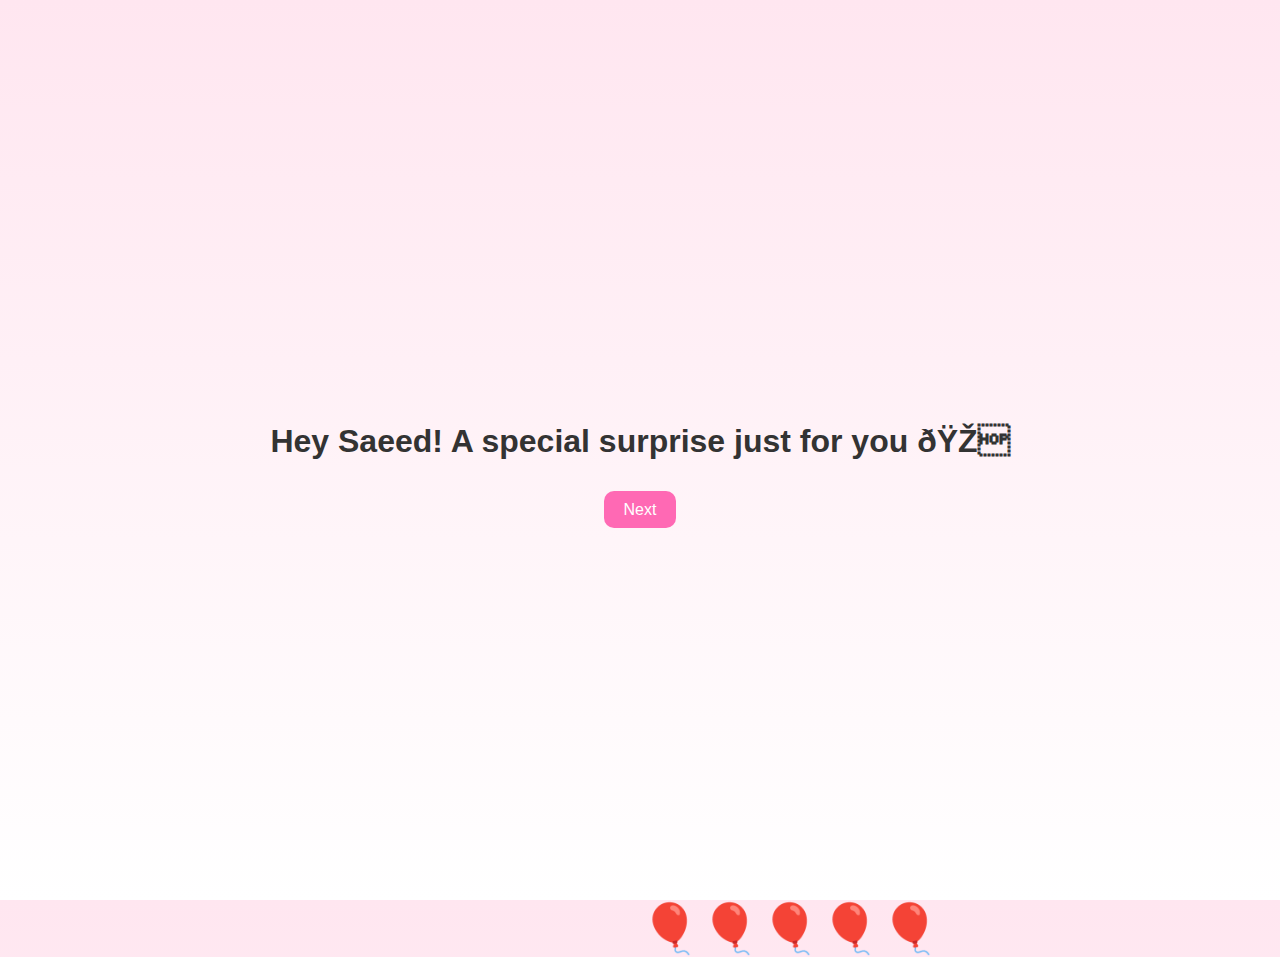
<file: index.html>
<!DOCTYPE html>
<html lang="en">
<head>
  <meta charset="UTF‑8" />
  <meta name="viewport" content="width=device-width, initial-scale=1.0" />
  <title>Happy Birthday Saeed</title>
  <link rel="stylesheet" href="style.css" />
  <script defer src="balloons.js"></script>
</head>
<body class="welcome">
  <div class="balloons"></div>
  <div class="content">
    <h1>Hey Saeed! A special surprise just for you 🎁</h1>
    <a href="memory.html" class="btn">Next</a>
  </div>
</body>
</html>
</file>
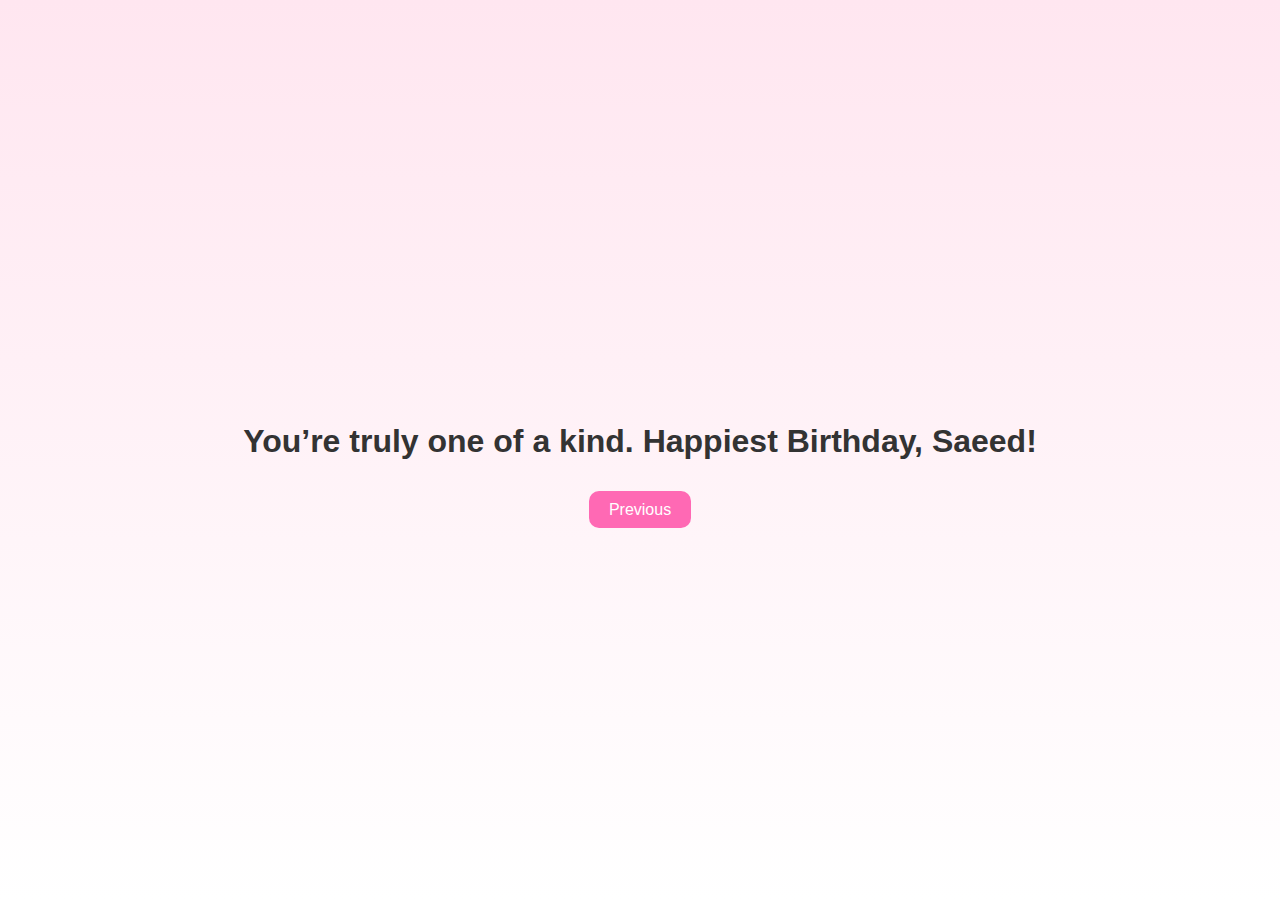
<file: final.html>
<!DOCTYPE html>
<html lang="en">
<head>
  <meta charset="UTF-8" />
  <meta name="viewport" content="width=device-width, initial-scale=1.0" />
  <title>Final Message</title>
  <link rel="stylesheet" href="style.css" />
</head>
<body class="final">
  <div class="stars"></div>
  <div class="content">
    <h1>You’re truly one of a kind. Happiest Birthday, Saeed!</h1>
    <a href="gift.html" class="btn">Previous</a>
  </div>
</body>
</html>
</file>
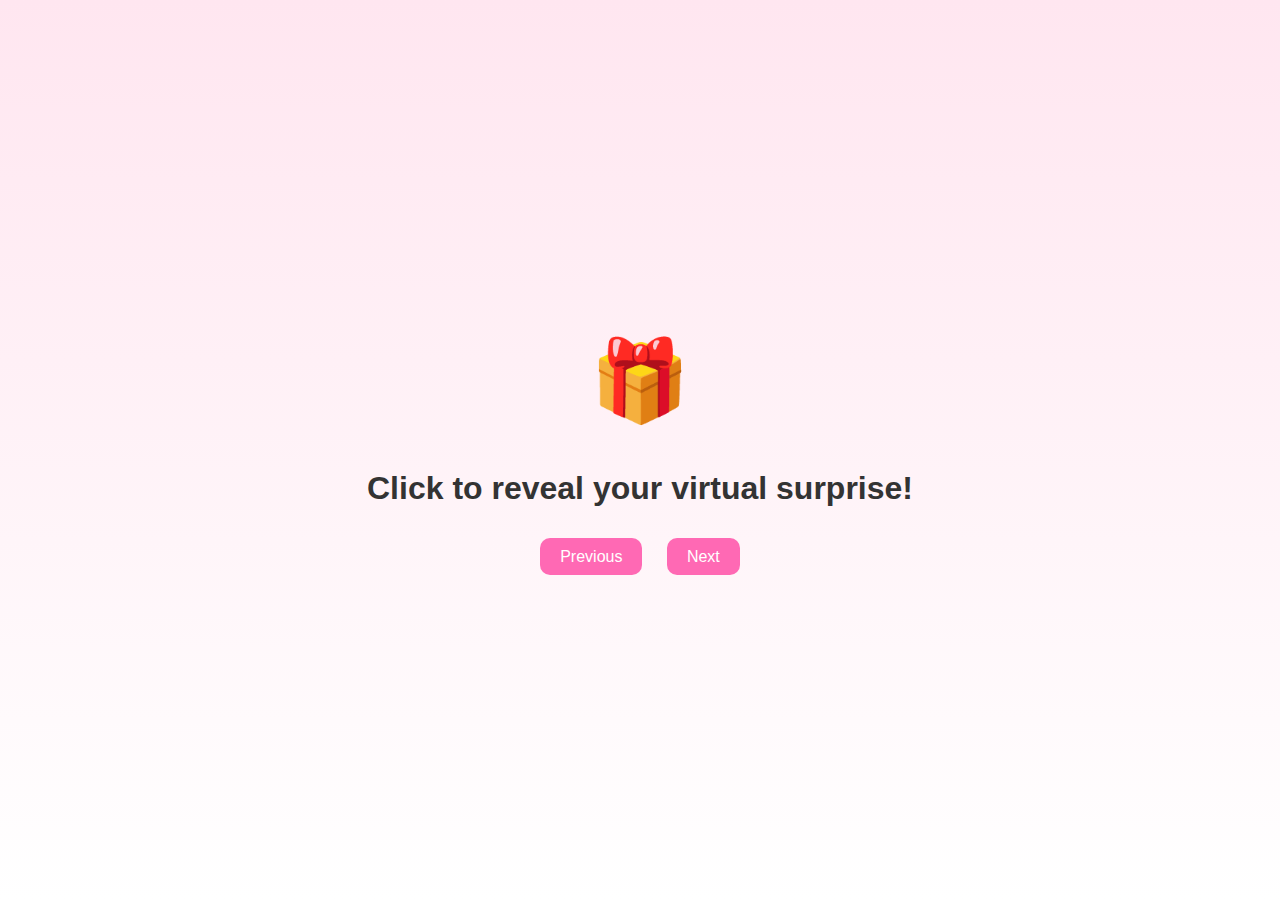
<file: gift.html>
<!DOCTYPE html>
<html lang="en">
<head>
  <meta charset="UTF-8" />
  <meta name="viewport" content="width=device-width, initial-scale=1.0"/>
  <title>Surprise Gift</title>
  <link rel="stylesheet" href="style.css" />
</head>
<body class="gift">
  <div class="content">
    <div class="gift-box" onclick="openGift()">🎁</div>
    <h1>Click to reveal your virtual surprise!</h1>
    <div class="popup" id="popup">
      <p>🧸 You're the most special person, Saeed!</p>
    </div>
    <a href="wishes.html" class="btn">Previous</a>
    <a href="final.html" class="btn">Next</a>
  </div>
  <script>
    function openGift() {
      document.getElementById('popup').style.display = 'block';
    }
  </script>
</body>
</html>
</file>
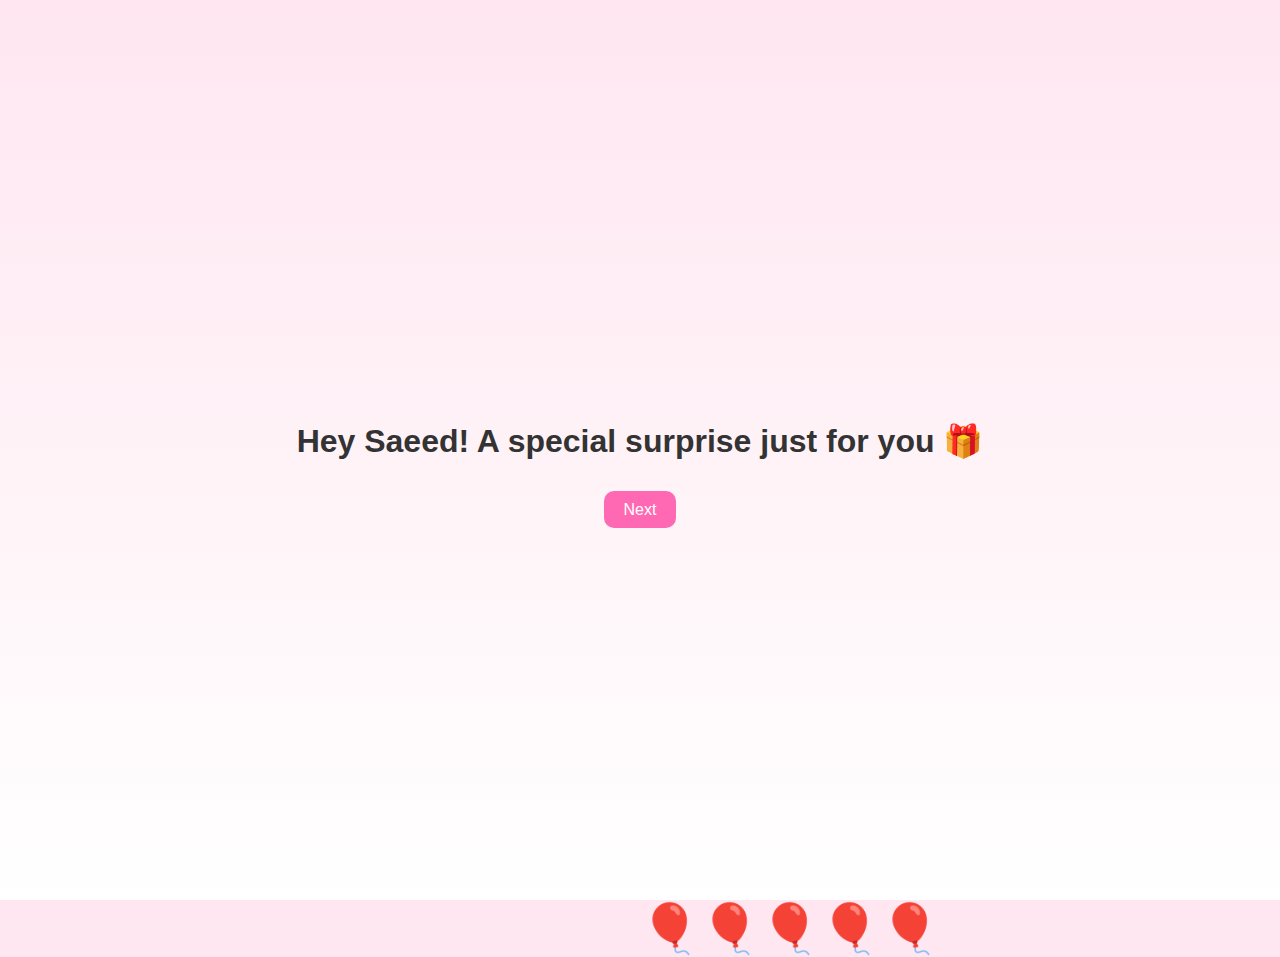
<file: index (3).html>
<!DOCTYPE html>
<html lang="en">
<head>
  <meta charset="UTF-8" />
  <meta name="viewport" content="width=device-width, initial-scale=1.0"/>
  <title>Happy Birthday Saeed</title>
  <link rel="stylesheet" href="style.css" />
</head>
<body class="welcome">
  <div class="balloons"></div>
  <div class="content">
    <h1>Hey Saeed! A special surprise just for you 🎁</h1>
    <a href="memory.html" class="btn">Next</a>
  </div>
  <script src="balloons.js"></script>
</body>
</html>
</file>
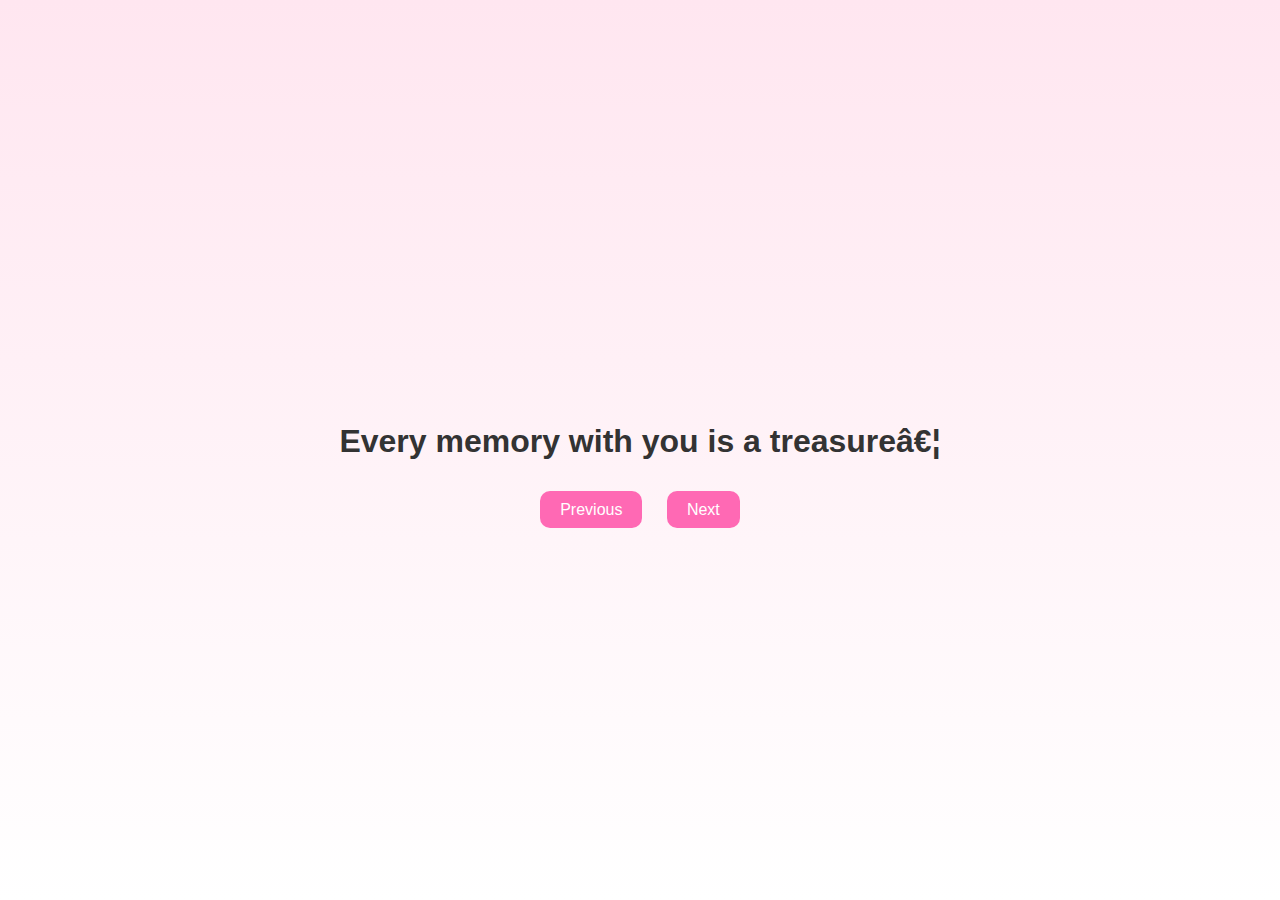
<file: memory.html>
<!DOCTYPE html>
<html lang="en">
<head>
  <meta charset="UTF‑8" />
  <meta name="viewport" content="width=device-width, initial-scale=1.0" />
  <title>Memory Lane</title>
  <link rel="stylesheet" href="style.css" />
  <script defer src="fireworks.js"></script>
</head>
<body class="memory">
 <div class="content">
    <h1>Every memory with you is a treasure…</h1>
    <a href="index.html" class="btn">Previous</a>
    <a href="wishes.html" class="btn">Next</a>
  </div>
</body>
</html>
</file>
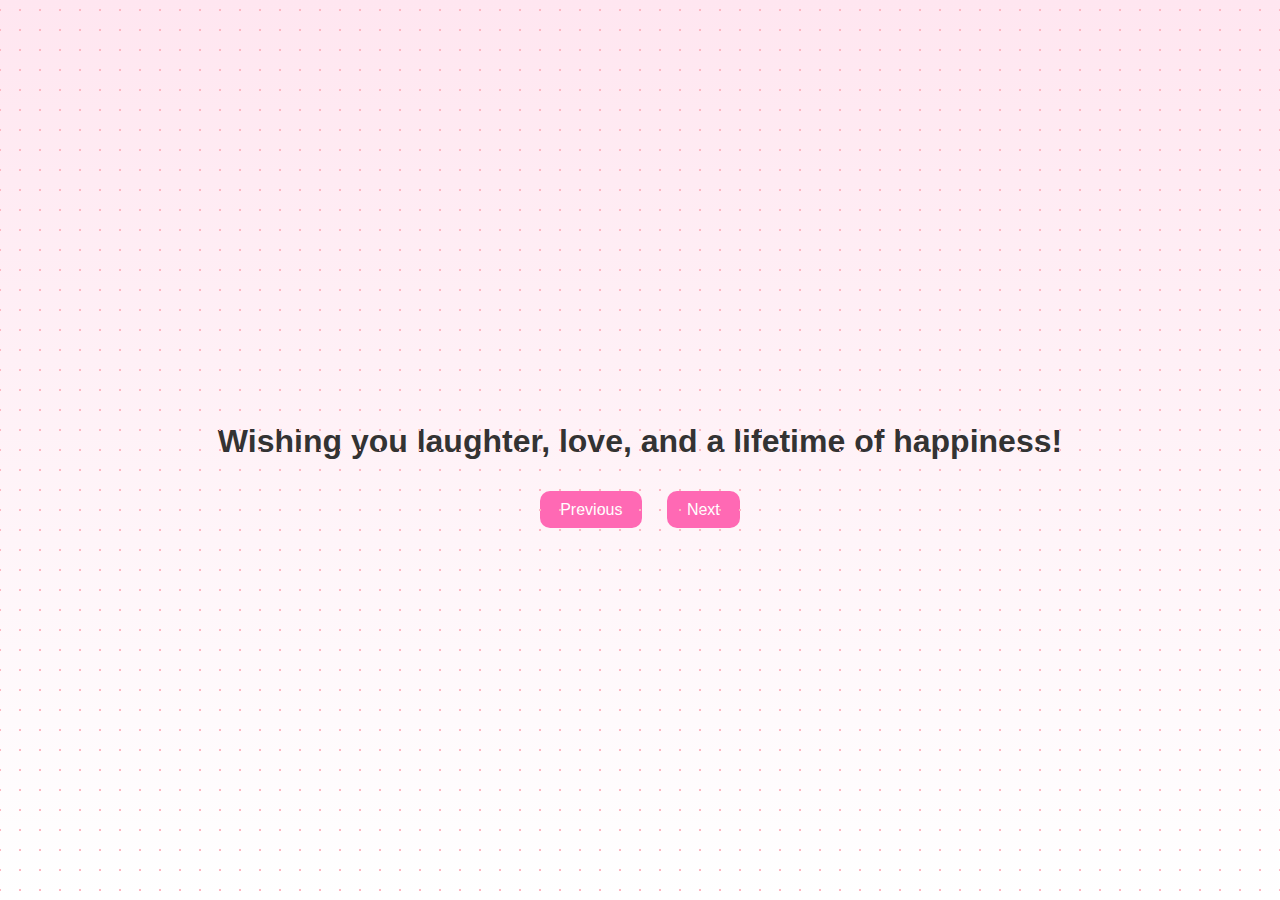
<file: wishes.html>
<!DOCTYPE html>
<html lang="en">
<head>
  <meta charset="UTF-8" />
  <meta name="viewport" content="width=device-width, initial-scale=1.0"/>
  <title>Birthday Wishes</title>
  <link rel="stylesheet" href="style.css" />
</head>
<body class="wishes">
  <div class="fireworks"></div>
  <div class="content">
    <h1>Wishing you laughter, love, and a lifetime of happiness!</h1>
    <a href="memory.html" class="btn">Previous</a>
    <a href="gift.html" class="btn">Next</a>
  </div>
  <script src="fireworks.js"></script>
</body>
</html>
</file>
<file: style.css>
body {
  margin: 0;
  padding: 0;
  font-family: 'Poppins', sans-serif;
  background: linear-gradient(to bottom, #ffe6f0, #ffffff);
  display: flex;
  justify-content: center;
  align-items: center;
  height: 100vh;
  flex-direction: column;
  text-align: center;
  overflow: hidden;
}

h1 {
  font-size: 2rem;
  color: #333;
  padding: 20px;
}

.btn {
  padding: 10px 20px;
  background: #ff69b4;
  color: white;
  text-decoration: none;
  border-radius: 10px;
  margin: 10px;
}

/* Animations */
@keyframes float {
  0% { transform: translateY(0); }
  100% { transform: translateY(-120vh); }
}

.balloons::before {
  content: '🎈🎈🎈🎈🎈';
  font-size: 3rem;
  position: absolute;
  top: 100%;
  animation: float 4s ease-in-out infinite;
}

div.balloons {
  pointer-events: none;
}

div.balloons div {
  position: absolute;
  z-index: 999;
  pointer-events: none;
}

.sparkles {
  background: url('https://www.transparenttextures.com/patterns/stardust.png');
  position: absolute;
  top: 0; left: 0;
  width: 100%; height: 100%;
  animation: sparkle 3s infinite alternate;
}

@keyframes sparkle {
  0% { opacity: 0.5; }
  100% { opacity: 1; }
}

.fireworks {
  position: absolute;
  width: 100%; height: 100%;
  background: radial-gradient(circle, #ffcc00 10%, transparent 10.01%) center/20px 20px;
  animation: pulse 2s infinite;
}

@keyframes pulse {
  0%, 100% { opacity: 0.8; }
  50% { opacity: 0.2; }
}

.gift-box {
  font-size: 5rem;
  cursor: pointer;
  animation: shake 1s infinite;
}

@keyframes shake {
  0%, 100% { transform: rotate(0deg); }
  25% { transform: rotate(5deg); }
  75% { transform: rotate(-5deg); }
}

.popup {
  display: none;
  background: #fff;
  padding: 20px;
  border-radius: 20px;
  box-shadow: 0 0 20px rgba(0,0,0,0.2);
  margin-top: 20px;
}

.stars {
  background: url('https://media.giphy.com/media/3ohs4BSacFKI7A717y/giphy.gif') center/cover no-repeat;
  position: absolute;
  width: 100%; height: 100%;
  z-index: -1;
}
.fireworks {
  position: fixed;
  top: 0;
  left: 0;
  width: 100%;
  height: 100%;
  z-index: 0;
  pointer-events: none; /* This allows clicks to pass through it */
  background: radial-gradient(circle, #ffb6c1 10%, transparent 11%) center/20px 20px repeat;
  animation: sparkle 2s infinite ease-in-out;
}

@keyframes sparkle {
  0%, 100% {
    opacity: 0.6;
  }
  50% {
    opacity: 1;
  }
}
</file>
